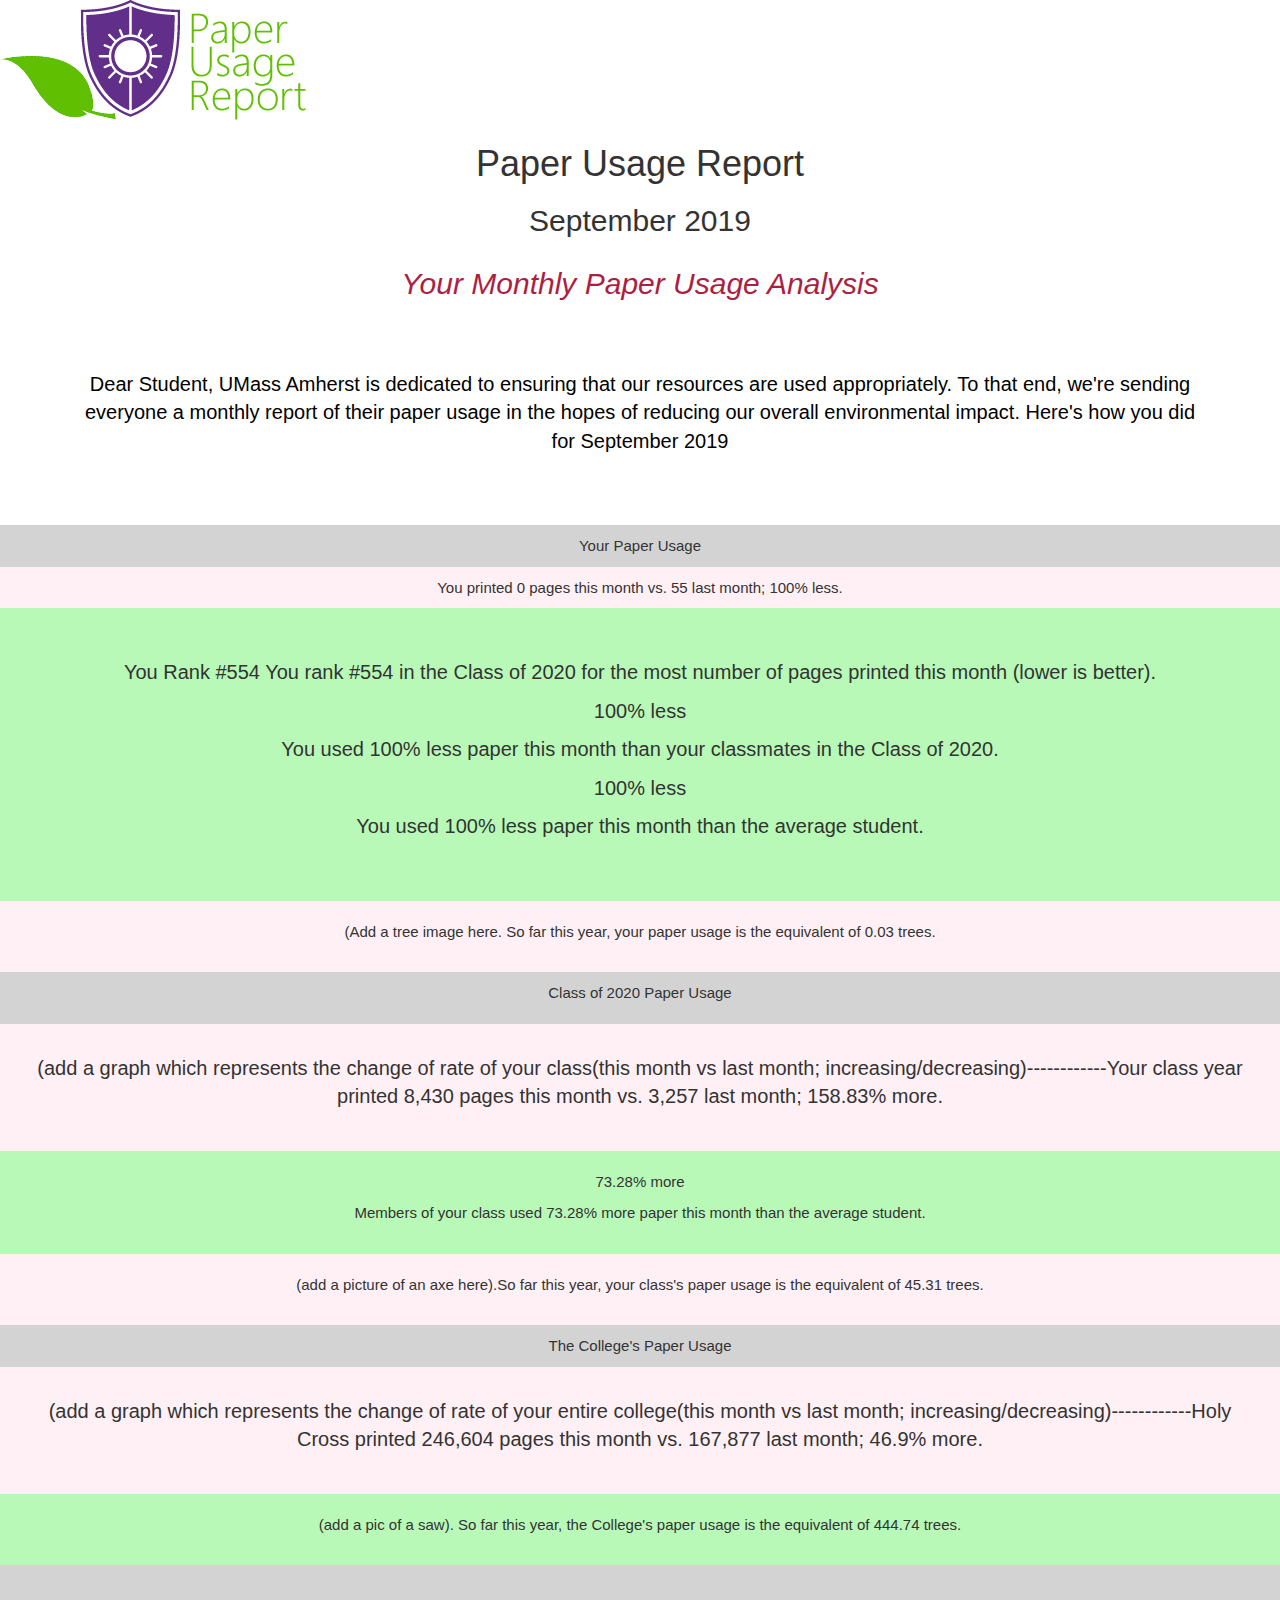
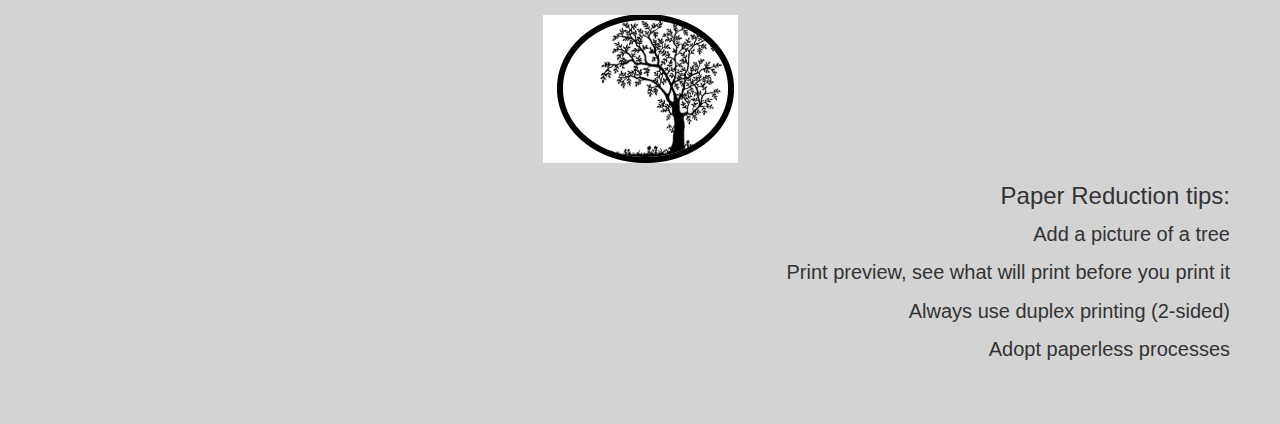
<file: index.html>
<!DOCTYPE html>
<html lang="en">

<head style>
  <link rel="stylesheet" type="text/css" href="style.css">
  <title>Paper Usage Report</title>
  <img src="PaperUsageReport.png" alt ="logo">

  <h1 >
    Paper Usage Report
  </h1>
  <h2>September 2019</h2>
  <meta charset="utf-8">
  <meta name="viewport" content="width=device-width, initial-scale=1">
  <link rel="stylesheet" href="https://maxcdn.bootstrapcdn.com/bootstrap/3.4.0/css/bootstrap.min.css">
  <script src="https://ajax.googleapis.com/ajax/libs/jquery/3.4.1/jquery.min.js"></script>
  <script src="https://maxcdn.bootstrapcdn.com/bootstrap/3.4.0/js/bootstrap.min.js"></script>
</head>
  
  <body>
      <div class="container-fluid bg-3 text-center">
  <h1 style="font-size: 30px; font-style:italic; text-align: centre; color: #ad1f42;">Your Monthly Paper Usage Analysis</h1>

  <p style="background-color:white; padding: 60px; font-size: 20px; color:#000000">Dear Student,
UMass Amherst is dedicated to ensuring that our resources are used appropriately. To that end, we're sending everyone a monthly report of their paper usage in the hopes of reducing our overall environmental impact. Here's how you did for September 2019</p>
 
  <div class="row text-center"><div class="col-lg-12" style="background-color:LightGray; padding: 10px; font-size: 15px;">Your Paper Usage</div></div>
  <div class="row text-center"><div class="col-lg-12" style="background-color:lavenderblush; padding: 10px; font-size: 15px;">You printed 0 pages this month vs. 55 last month; 100% less.</div></div>
  <div class="row text-center" ><div class="col-lg-12" style="background-color:#b8f9b8; padding: 50px; font-size: 20px;"><p>You Rank #554
You rank #554 in the Class of 2020 for the most number of pages printed this month (lower is better).
<p>100% less</p>
<p>You used 100% less paper this month than your classmates in the Class of 2020.</p>
<p>100% less</p>
<p>You used 100% less paper this month than the average student.</p></div></div>
  
  <div class="row text-center"><div class="col-lg-12" style="background-color:lavenderblush; padding: 20px; font-size: 15px;"><p>(Add a tree image here. So far this year, your paper usage is the equivalent of 0.03 trees.</p></div></div>
  <div class="row text-center"><div class="col-lg-12" style="background-color: LightGray; padding: 10px; font-size: 15px;"><p>
  Class of 2020 Paper Usage</p></div></div>
  <div class="row text-center" ><div class="col-lg-12" style="background-color:lavenderblush; padding: 30px; font-size: 20px;"><p>(add a graph which represents the change of rate of your class(this month vs last month; increasing/decreasing)------------Your class year printed 8,430 pages this month vs. 3,257 last month; 158.83% more.</p></div></div>

  <div class="row text-center"><div class="col-lg-12" style="background-color:#b8f9b8; padding: 20px; font-size: 15px;"><p>73.28% more</p>
  <p>Members of your class used 73.28% more paper this month than the average student.</p></div></div>

  <div class="row text-center"><div class="col-lg-12" style="background-color:lavenderblush; padding: 20px; font-size: 15px;"><p>(add a picture of an axe here).So far this year, your class's paper usage is the equivalent of 45.31 trees.</p></div></div>

  <div class="row text-center"><div class="col-lg-12" style="background-color:LightGray; padding: 10px; font-size: 15px;">The College's Paper Usage</div></div>

  <div class="row text-center"><div class="col-lg-12" style="background-color:lavenderblush; padding: 30px; font-size: 20px;"><p>(add a graph which represents the change of rate of your entire college(this month vs last month; increasing/decreasing)------------Holy Cross printed 246,604 pages this month vs. 167,877 last month; 46.9% more.</p></div></div>

  <div class="row"><div class="col-lg-12" style="background-color:#b8f9b8; padding: 20px; font-size:15px;"><p>(add a pic of a saw). So far this year, the College's paper usage is the equivalent of 444.74 trees.</p></div></div>

  <div class="row"><div class="col-lg-12" style="background-color:LightGray; padding: 50px; font-size: 20px;">
    <img src="tipsTree.png" alt="tipsTree">
 <h3 style="text-align: right;">Paper Reduction tips:</h3>
  <p style="text-align: right;">Add a picture of a tree</p>
  <p style="text-align: right;">Print preview, see what will print before you print it</p>
  <p style="text-align: right;">Always use duplex printing (2-sided)</p>
  <p style="text-align: right;">Adopt paperless processes</p>
  </div></div>
</div>
  </body>
</html>
<!DOCTYPE html>
<html>
</file>
<file: style.css>
img{
	align-content: left;
}
h1{
    text-align: center;
    color: #3bb300;
  }
  h2{
  	text-align: center;
  	color: #3bb300;
  }
</file>
